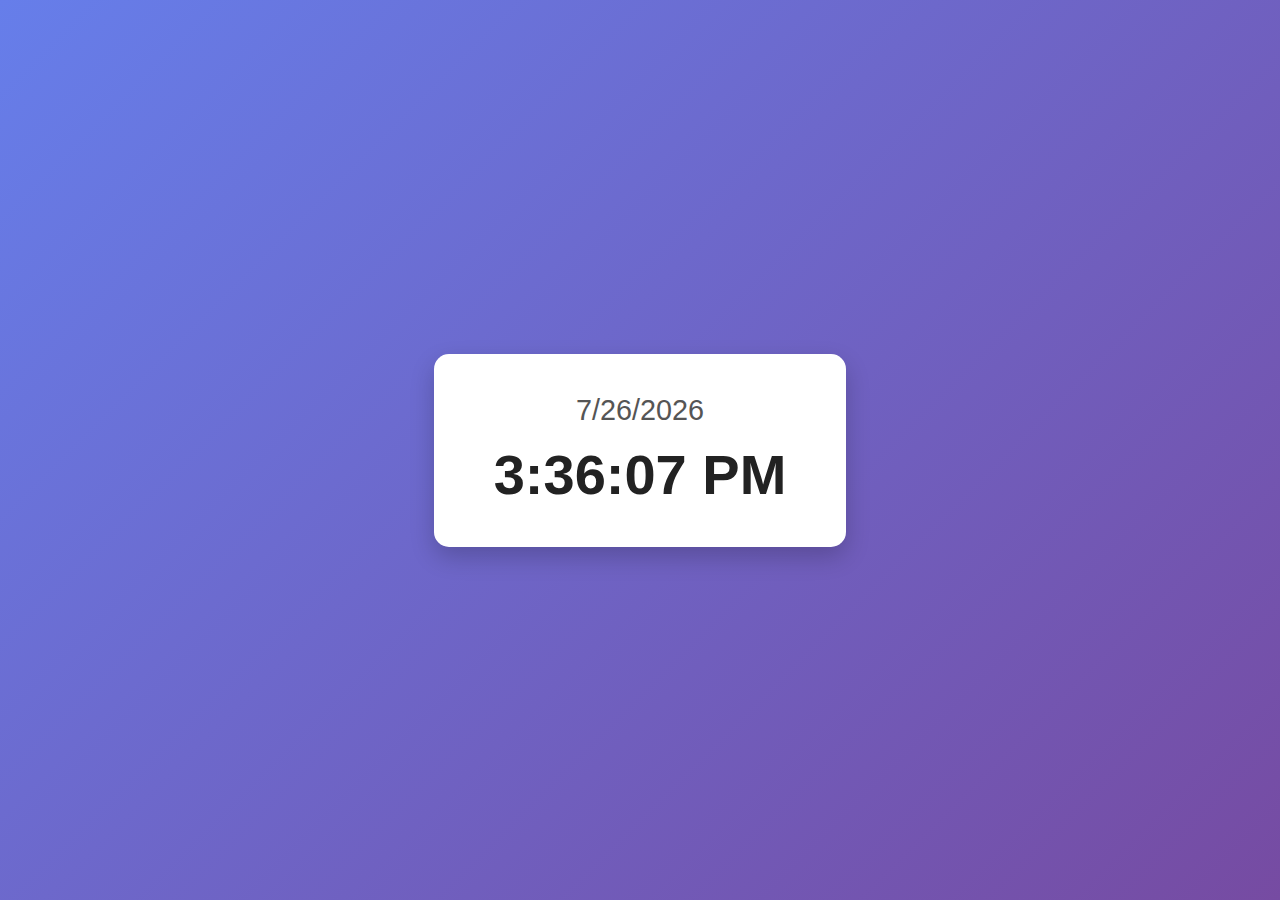
<file: 1 Digital Clock/index.html>
<!DOCTYPE html>
<html lang="en">
<head>
<meta charset="UTF-8">
<meta name="viewport" content="width=device-width, initial-scale=1.0">
<title>Simple Date & Time</title>
<link rel="stylesheet" href="style.css">
</head>

<body>

<div class="container">
    <div id="Date">Date</div>
    <div id="clock">Time</div>
</div>

<script src="script.js"></script>
</body>
</html>
</file>
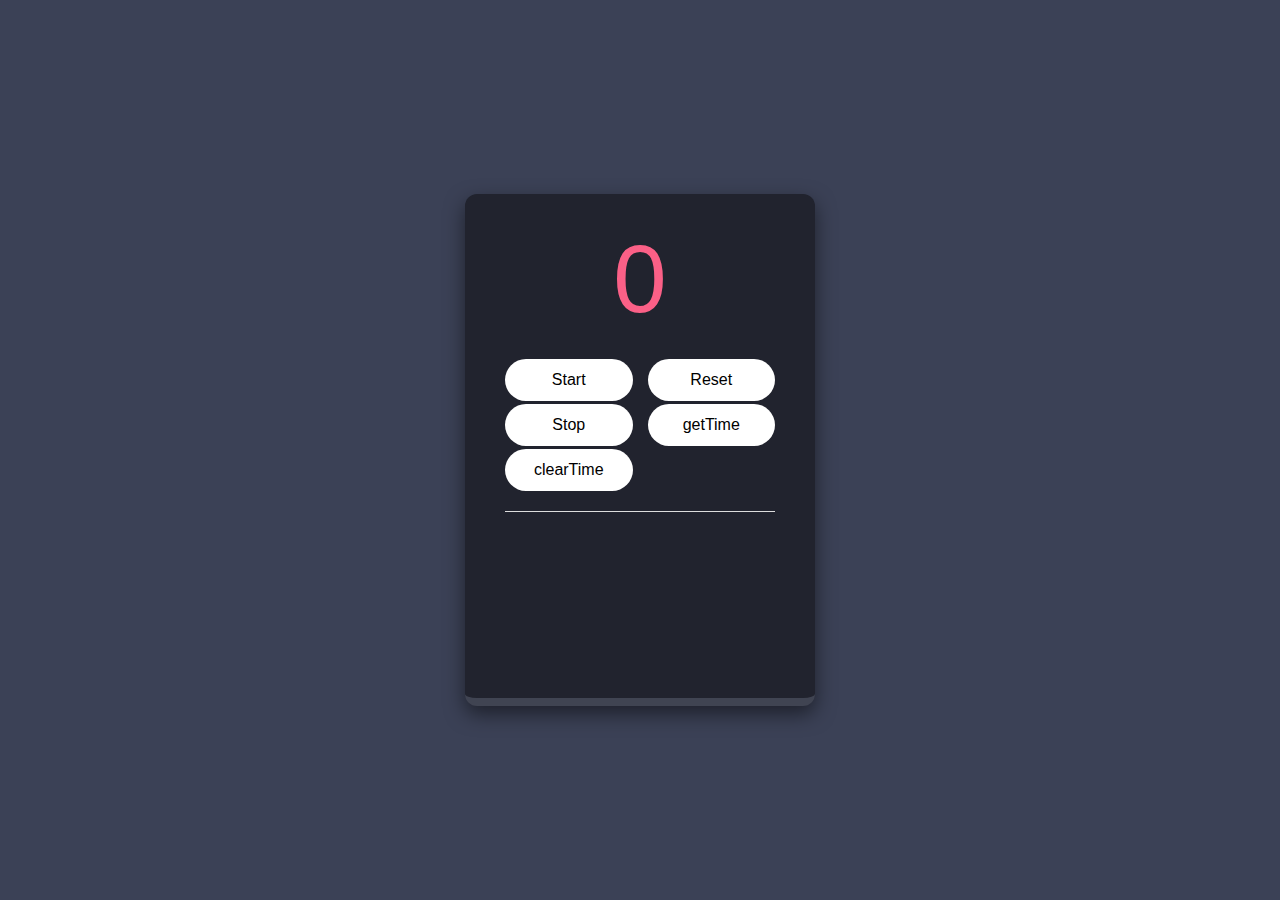
<file: 2 Timer/index.html>
<!DOCTYPE html>
<html lang="en">

<head>
  <meta charset="UTF-8">
  <meta name="viewport" content="width=device-width, initial-scale=1.0">
  <title>Document</title>
  <link rel="stylesheet" href="style.css">
</head>

<body>
  <section>
    <p id="countDown">0</p>
    <div class="buttons">
      <button class="start_btn">Start</button>
      <button class="reset_btn">Reset</button>
      <button class="stop_btn">Stop</button>
      <button class="time_btn">getTime</button>
      <button class="clear_btn">clearTime</button>
    </div>
    <div class="resetValue"></div>
  </section>

  <script src="script.js"></script>
</body>

</html>
</file>
<file: 1 Digital Clock/style.css>
body {
        margin: 0;
        height: 100vh;
        display: flex;
        justify-content: center;
        align-items: center;
        background: linear-gradient(135deg, #667eea, #764ba2);
        font-family: Arial, Helvetica, sans-serif;
    }

    .container {
        text-align: center;
        background: white;
        padding: 40px 60px;
        border-radius: 15px;
        box-shadow: 0 10px 25px rgba(0,0,0,0.2);
    }

    #Date {
        font-size: 1.8rem;
        color: #555;
        margin-bottom: 15px;
    }

    #clock {
        font-size: 3.5rem;
        font-weight: bold;
        color: #222;
    }
</file>
<file: 2 Timer/style.css>
/* Reset some defaults */
* {
  margin: 0;
  padding: 0;
  box-sizing: border-box;
  font-family: 'Arial', sans-serif;
}

body {
  background-color: #3b4156;
  /* dark background */
  color: #ffffff;
  /* text color */
  display: flex;
  justify-content: center;
  align-items: center;
  height: 100vh;
}

section {
  background-color: #21232e;
  /* slightly lighter than body */
  padding: 30px 40px;
  border-radius: 12px;
  text-align: center;
  box-shadow: 0 8px 20px rgba(0, 0, 0, 0.5);
  min-width: 350px;
  height: 32rem;
  border-bottom: 8px solid #404452;
}

#countDown {
  font-size: 6rem;
  margin-bottom: 25px;
  color: #fb6087;
}

.buttons {
  display: grid;
  /* flex-wrap: wrap; */
  grid-template-columns: repeat(2, 1fr);
  /* justify-content: center; */
  gap: 3px 15px;
  margin-bottom: 20px;
}

.buttons button {
  padding: 12px 20px;
  background-color: #4b4f62;
  border: none;
  border-radius: 122px;
  background-color: white;
  /* color: #ffffff; */
  font-size: 1rem;
  cursor: pointer;
  transition: background-color 0.2s, transform 0.2s;
}

.buttons button:hover {
  background-color: #6c70a0;
  transform: translateY(-2px);
}

.resetValue {
  margin-top: 10px;
  font-size: 14px;
  max-height: 120px;
  /* overflow-y: auto; */
  text-align: left;
  border-top: 1px solid #ddd;
  padding-top: 10px;
}

.resetValue p {
  margin: 5px 0;
  padding: 4px;
  /* background: #f3f4f6; */
  border-radius: 4px;
}
</file>
